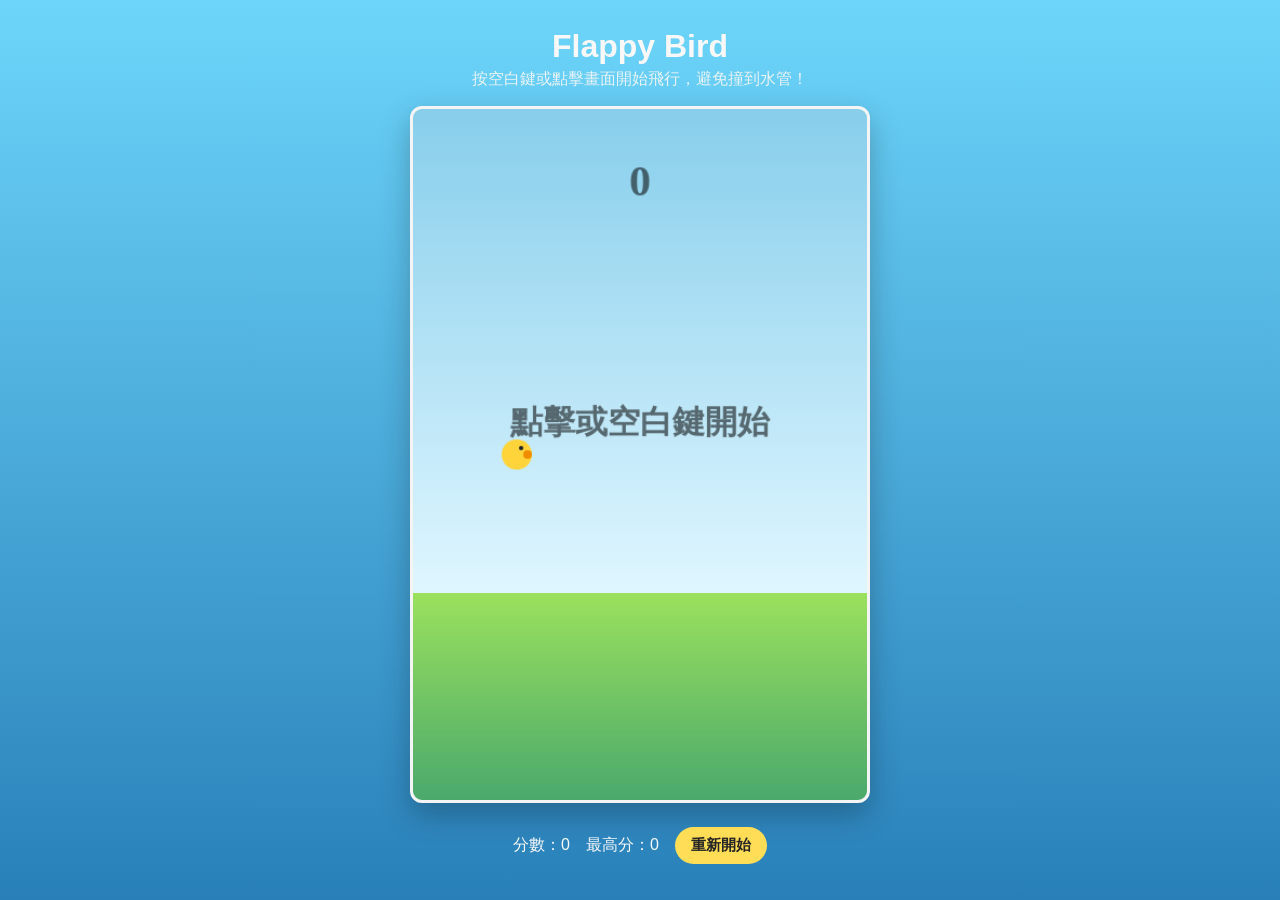
<file: flappy-bird/index.html>
<!DOCTYPE html>
<html lang="zh-Hant">
  <head>
    <meta charset="UTF-8" />
    <meta name="viewport" content="width=device-width, initial-scale=1.0" />
    <title>Flappy Bird 小遊戲</title>
    <link rel="stylesheet" href="styles.css" />
  </head>
  <body>
    <main class="app">
      <h1>Flappy Bird</h1>
      <p class="hint">按空白鍵或點擊畫面開始飛行，避免撞到水管！</p>
      <canvas id="game" width="420" height="640" aria-label="Flappy Bird 遊戲畫面"></canvas>
      <section class="hud">
        <p>分數：<span id="score">0</span></p>
        <p>最高分：<span id="best">0</span></p>
        <button id="restart" type="button">重新開始</button>
      </section>
    </main>

    <script src="game.js"></script>
  </body>
</html>
</file>
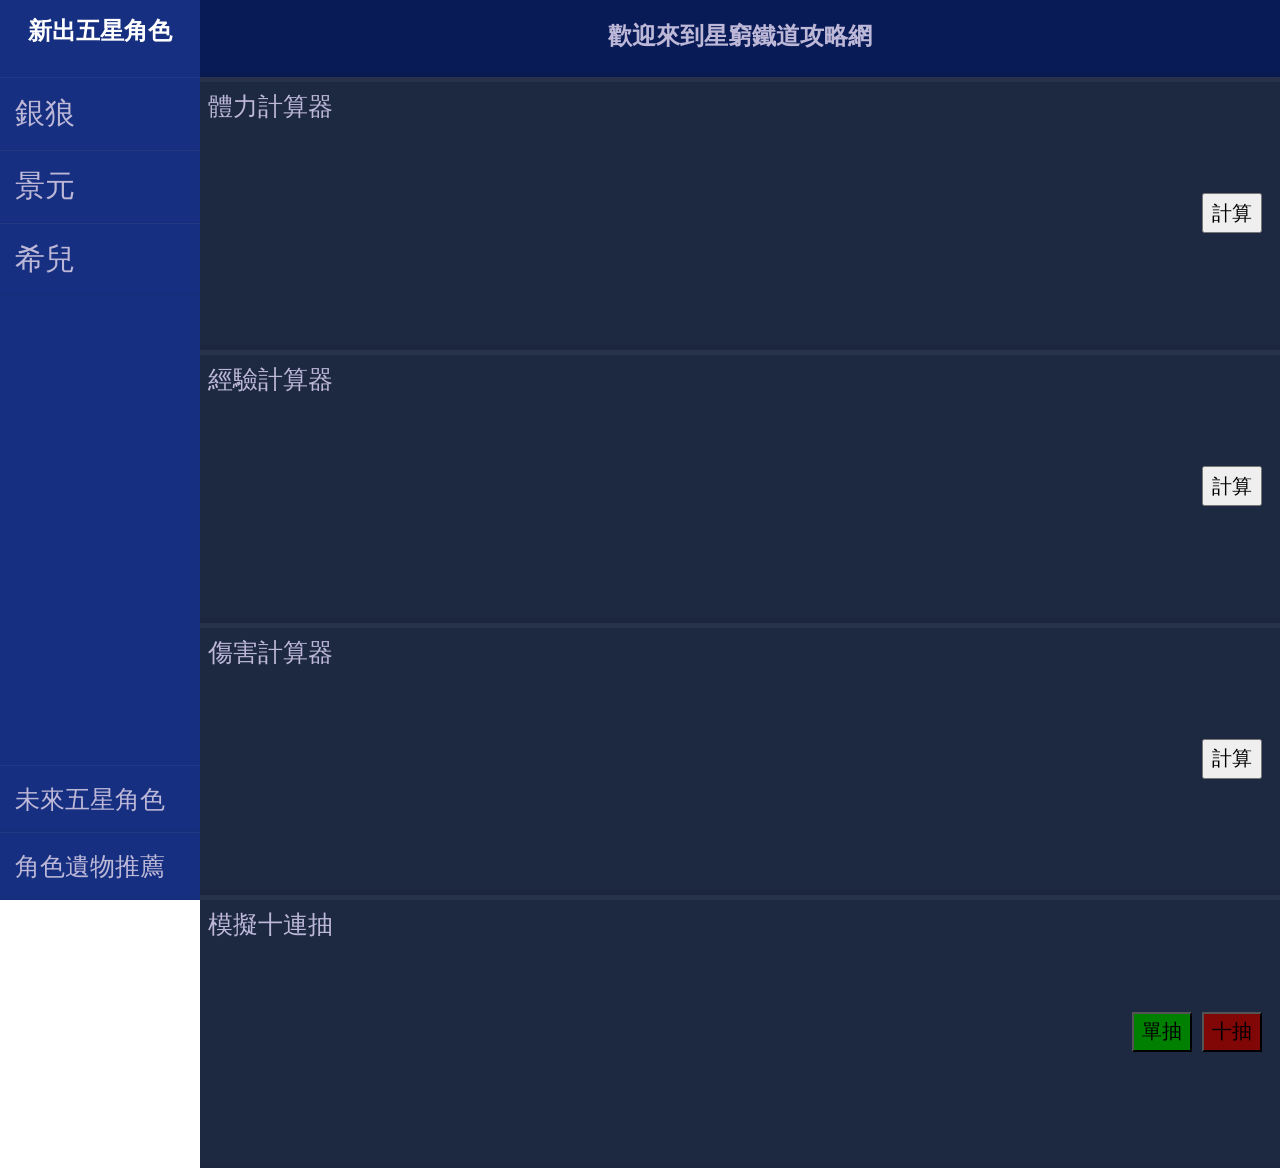
<file: divison apply/divison.html>
<!DOCTYPE html>
<html lang="en">
<head>
    <meta charset="UTF-8">
    <meta name="viewport" content="width=device-width, initial-scale=1.0">
    <link rel="stylesheet" href="styles/style.css"/>
    <link rel="stylesheet" href="styles/button.css"/>
    <title>網頁分割練習</title>
</head>
<body>
    <div class="web">
            <div class="sidebar">
                <ul id="videolink">
                    <h2 id="title">新出五星角色</h2>
                    <li class="navbox"><a class="navlink" href="https://www.youtube.com/watch?v=kB-928aTFDI&ab_channel=%E5%B4%A9%E5%A3%9E%3A%E6%98%9F%E7%A9%B9%E9%90%B5%E9%81%93" target="_blank">銀狼</a></li>
                    <li class="navbox"><a class="navlink" href="https://www.youtube.com/watch?v=bUI6fUhLWFA&ab_channel=%E5%B4%A9%E5%A3%9E%3A%E6%98%9F%E7%A9%B9%E9%90%B5%E9%81%93" target="_blank">景元</a></li>
                    <li class="navbox"><a class="navlink" href="https://www.youtube.com/watch?v=QOlyFMlTXLo&ab_channel=%E5%B4%A9%E5%A3%9E%3A%E6%98%9F%E7%A9%B9%E9%90%B5%E9%81%93" target="_blank">希兒</a></li>
                </ul>
            <div class="bottombar">
                <ul id="bottomfunction">
                    <li class="setting"><a href="#" class="setting_f"><span>未來五星角色</span></a></li>
                    <li class="setting"><a href="#" class="setting_f"><span>角色遺物推薦</span></a></li>
                </ul>
            </div>
            </div>

            <div class="maincontent">
                <div class="title"><h2>歡迎來到星窮鐵道攻略網</h2></div>
                <div class="gadgets"><span class="fortext">體力計算器</span></div>
                <div class="data"><button class="press">計算</button></div>
                <div class="gadgets"><span class="fortext">經驗計算器</span></div>
                <div class="data"><button class="press">計算</button></div>
                <div class="gadgets"><span class="fortext">傷害計算器</span></div>
                <div class="data"><button class="press">計算</button></div>
                <div class="gadgets"><span class="fortext">模擬十連抽</span></div>
                <div class="data"><button id="single">單抽</button> <button id="forten">十抽</button></div>

            </div>
    </div>


</body>
</html>
</file>
<file: flappy-bird/styles.css>
:root {
  color-scheme: dark;
  font-family: "Segoe UI", "Noto Sans TC", sans-serif;
}

* {
  box-sizing: border-box;
}

body {
  margin: 0;
  min-height: 100vh;
  display: grid;
  place-items: center;
  background: linear-gradient(180deg, #6dd5fa 0%, #2980b9 100%);
  color: #f8f8f8;
}

.app {
  width: min(92vw, 460px);
  text-align: center;
}

h1 {
  margin: 0 0 0.25rem;
}

.hint {
  margin: 0 0 1rem;
  opacity: 0.9;
}

canvas {
  width: 100%;
  height: auto;
  border: 3px solid #f4f4f4;
  border-radius: 12px;
  background: linear-gradient(180deg, #87ceeb 0%, #dff6ff 70%, #9be15d 70%, #4aa96c 100%);
  box-shadow: 0 12px 30px rgba(0, 0, 0, 0.25);
}

.hud {
  display: flex;
  align-items: center;
  justify-content: center;
  gap: 1rem;
  margin-top: 0.75rem;
  flex-wrap: wrap;
}

#restart {
  border: 0;
  border-radius: 999px;
  padding: 0.5rem 1rem;
  font-size: 0.95rem;
  background: #ffdd57;
  color: #252525;
  font-weight: 700;
  cursor: pointer;
}

#restart:hover {
  filter: brightness(1.05);
}
</file>
<file: divison apply/styles/style.css>
* {
  padding: 0;
  margin: 0;
  text-decoration: none;
  list-style: none;
  box-sizing: border-box;
}

.web {
  display: flex;
  position: relative;
}

.web .sidebar {
  position: fixed;
  width: 200px;
  height: 100%;
  background: #172f80;
}

#title {
  color: #fff;
  text-transform: uppercase;
  text-align: center;
  margin-top: 15px;
  margin-bottom: 30px;
}

.navbox {
  padding: 15px;
  border-bottom: 1px solid rgba(0, 0, 0, 0.05);
  border-top: 1px solid rgba(225, 225, 225, 0.05);
}

.navlink {
  color: #bdb8d7;
  display: block;
}

.web .sidebar ul li a {
  font-size: 30px;
}

.web .sidebar ul li:hover {
  background-color: #2654b6;
  color: white;
}

.web .sidebar .bottombar {
  position: absolute;
  bottom: 0;
  width: 200px;
  height: 15%;
  background: #172f80;
}

.setting {
  padding: 15px;
  border-bottom: 1px solid rgba(0, 0, 0, 0.05);
  border-top: 1px solid rgba(225, 225, 225, 0.05);
}

span {
  font-size: 25px;
  color: #bdb8d7;
}

h2 {
  text-align: center;
}

.web .maincontent {
  width: 100%;
  margin-left: 200px;
}

.web .maincontent .title {
  padding: 20px;
  background-color: #091b57;
  color: #bdb8d7;
  border-bottom: 5px solid rgba(0, 0, 0, 0.05);
}

.fortext {
  align-items: center;
  display: flex;
  justify-content: center;
}
</file>
<file: divison apply/styles/button.css>
.data {
  height: 80%;
  width: 50%;
  float: right;
  display: flex;
  justify-content: right;
  align-items: center;
  padding: 8px;
  background-color: #1d2841;
  border-bottom: 5px solid rgba(0, 0, 0, 0.05);
  border-top: 5px solid rgba(225, 225, 225, 0.05);
}

.gadgets {
  height: 80%;
  width: 50%;
  float: left;
  display: flex;
  justify-content: left;
  align-items: first baseline;
  padding: 8px;
  background-color: #1d2841;
  border-bottom: 5px solid rgba(0, 0, 0, 0.05);
  border-top: 5px solid rgba(225, 225, 225, 0.05);
}

.press {
  height: 40px;
  width: 60px;
  font-size: 20px;
  margin-right: 10px;
  transition-duration: 0.4s;
}

.press:hover {
  background-color: #2654b6;
}

#single {
  background-color: green;
  transition-duration: 0.4s;
  height: 40px;
  width: 60px;
  font-size: 20px;
  margin-right: 10px;
}

#forten {
  background-color: rgb(129, 7, 7);
  transition-duration: 0.4s;
  height: 40px;
  width: 60px;
  font-size: 20px;
  margin-right: 10px;
}

#single:hover {
  background-color: rgb(10, 173, 32);
}

#forten:hover {
  background-color: rgb(173, 4, 4);
}
</file>
